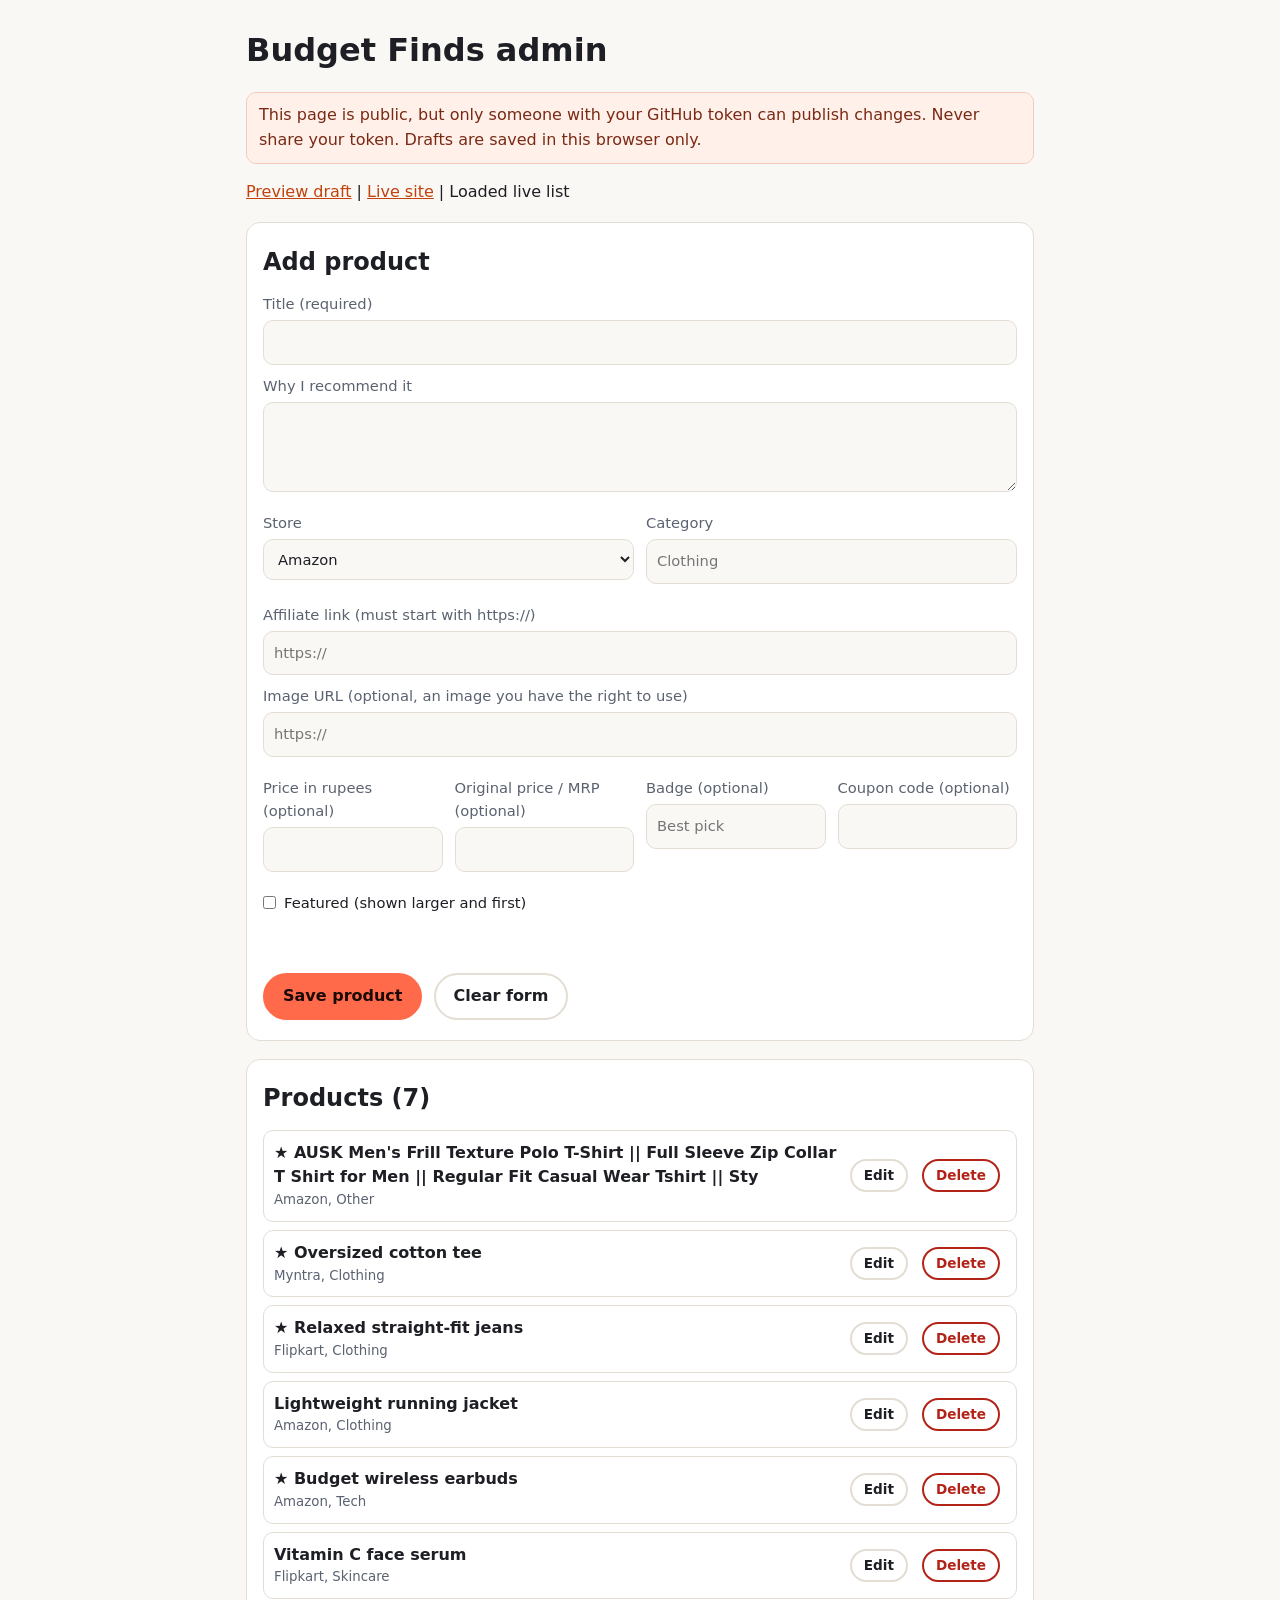
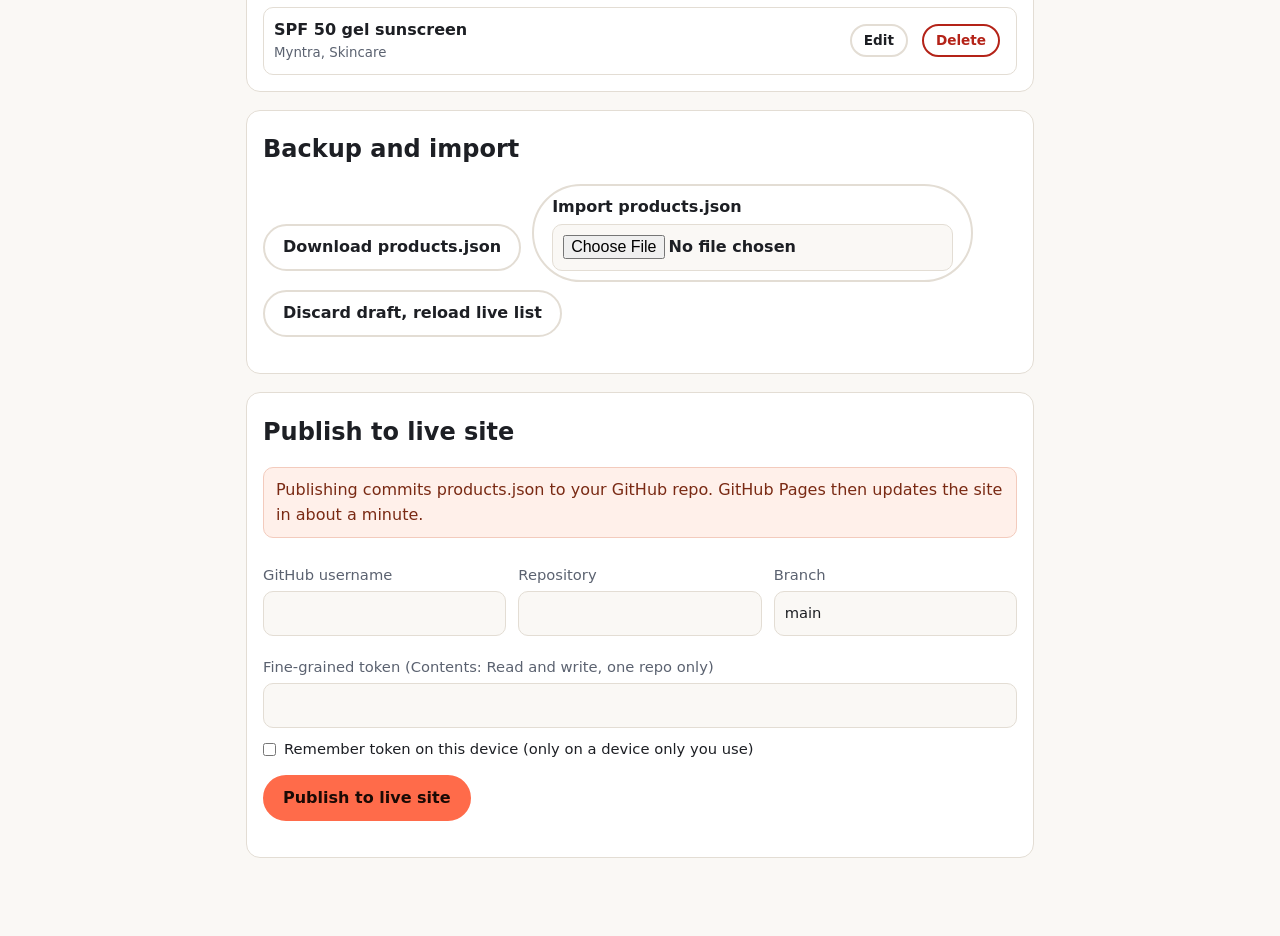
<file: admin.html>
<!DOCTYPE html>
<html lang="en">
<head>
<meta charset="utf-8">
<meta name="viewport" content="width=device-width, initial-scale=1">
<meta name="robots" content="noindex, nofollow">
<meta name="theme-color" content="#faf8f5">
<title>Admin | Budget Finds</title>
<link rel="stylesheet" href="admin.css">
</head>
<body>
<main class="wrap">
  <h1>Budget Finds admin</h1>
  <p class="warn">This page is public, but only someone with your GitHub token can publish changes. Never share your token. Drafts are saved in this browser only.</p>
  <p><a href="index.html?preview=1" target="_blank" rel="noopener">Preview draft</a> | <a href="index.html">Live site</a> | <span id="draftState" role="status">Loading</span></p>

  <section>
    <h2 id="formTitle">Add product</h2>
    <form id="pform" novalidate>
      <input type="hidden" id="f-id"><input type="hidden" id="f-created">
      <label>Title (required)<input id="f-title" maxlength="120"></label>
      <label>Why I recommend it<textarea id="f-desc" rows="3" maxlength="300"></textarea></label>
      <div class="row">
        <label>Store<select id="f-platform"><option>Amazon</option><option>Flipkart</option><option>Myntra</option><option>Meesho</option><option>Other</option></select></label>
        <label>Category<input id="f-category" list="cats" placeholder="Clothing"></label>
        <datalist id="cats"><option>Clothing</option><option>Tech</option><option>Skincare</option><option>Home &amp; Kitchen</option><option>Fitness</option></datalist>
      </div>
      <label>Affiliate link (must start with https://)<input id="f-url" type="url" placeholder="https://"></label>
      <label>Image URL (optional, an image you have the right to use)<input id="f-image" type="url" placeholder="https://"></label>
      <div class="row">
        <label>Price in rupees (optional)<input id="f-price" inputmode="decimal"></label>
        <label>Original price / MRP (optional)<input id="f-mrp" inputmode="decimal"></label>
        <label>Badge (optional)<input id="f-badge" maxlength="20" placeholder="Best pick"></label>
        <label>Coupon code (optional)<input id="f-coupon" maxlength="30"></label>
      </div>
      <label class="check"><input id="f-featured" type="checkbox"> Featured (shown larger and first)</label>
      <p id="formErr" class="err" role="alert"></p>
      <button class="btn" type="submit" id="saveBtn">Save product</button>
      <button class="btn ghost" type="button" id="clearBtn">Clear form</button>
    </form>
  </section>

  <section>
    <h2>Products (<span id="n">0</span>)</h2>
    <ul id="list" class="list"></ul>
  </section>

  <section>
    <h2>Backup and import</h2>
    <button class="btn ghost" type="button" id="dlBtn">Download products.json</button>
    <label class="btn ghost filebtn">Import products.json<input type="file" id="importFile" accept="application/json,.json" hidden></label>
    <button class="btn ghost" type="button" id="resetBtn">Discard draft, reload live list</button>
    <p id="toolMsg" role="status" class="ok"></p>
  </section>

  <section>
    <h2>Publish to live site</h2>
    <p class="warn">Publishing commits products.json to your GitHub repo. GitHub Pages then updates the site in about a minute.</p>
    <div class="row">
      <label>GitHub username<input id="gh-user" autocomplete="off"></label>
      <label>Repository<input id="gh-repo" autocomplete="off"></label>
      <label>Branch<input id="gh-branch" value="main" autocomplete="off"></label>
    </div>
    <label>Fine-grained token (Contents: Read and write, one repo only)<input id="gh-token" type="password" autocomplete="off"></label>
    <label class="check"><input id="gh-remember" type="checkbox"> Remember token on this device (only on a device only you use)</label>
    <button class="btn" type="button" id="pubBtn">Publish to live site</button>
    <p id="pubMsg" role="status"></p>
  </section>
</main>
<script src="admin.js"></script>
</body>
</html>
</file>
<file: admin.css>
:root{--bg:#faf8f5;--surface:#fff;--line:#e3ddd4;--text:#1d1f24;--muted:#5b6270;--accent:#ff6b4a;--ink:#1b0a05;color-scheme:light}
*{box-sizing:border-box}
body{margin:0;background:var(--bg);color:var(--text);font:16px/1.55 system-ui,-apple-system,"Segoe UI",Roboto,sans-serif}
.wrap{max-width:820px;margin:0 auto;padding:20px 16px 60px}
section{background:var(--surface);border:1px solid var(--line);border-radius:14px;padding:16px;margin:18px 0}
h1,h2{margin:.2em 0 .5em}
a{color:#ffb199}
label{display:block;margin:10px 0;font-size:.92rem;color:var(--muted)}
input,select,textarea{display:block;width:100%;margin-top:4px;background:var(--bg);color:var(--text);border:1px solid var(--line);border-radius:10px;padding:10px;font:inherit}
.row{display:grid;gap:12px;grid-template-columns:repeat(auto-fit,minmax(160px,1fr))}
.check{display:flex;align-items:center;gap:8px;color:var(--text)}
.check input{width:auto;margin:0}
:focus-visible{outline:3px solid #ffc4b6;outline-offset:2px}
.btn{display:inline-block;background:var(--accent);color:var(--ink);border:2px solid var(--accent);border-radius:999px;padding:9px 18px;font:inherit;font-weight:700;cursor:pointer;margin:4px 6px 4px 0}
.btn.ghost{background:transparent;color:var(--text);border-color:var(--line)}
.btn.small{padding:4px 12px;font-size:.85rem}
.btn.danger{border-color:#c0392b;color:#ff9a8d;background:transparent}
.warn{background:#2a1710;border:1px solid #4a2a1f;color:#ffd9cf;border-radius:10px;padding:10px 12px}
.err{color:#ff9a8d;min-height:1.4em}.ok{color:#6fe3a0}
.list{list-style:none;padding:0;margin:0;display:grid;gap:8px}
.list li{display:flex;gap:8px;align-items:center;flex-wrap:wrap;border:1px solid var(--line);border-radius:10px;padding:10px}
.list .t{flex:1 1 200px}.list small{color:var(--muted);display:block}
@media(prefers-reduced-motion:reduce){*{transition:none!important;animation:none!important}}

a{color:#c2410c}
:focus-visible{outline-color:#d9480f}
.warn{background:#fff0ea;border-color:#f3cbbd;color:#7a2a14}
.err{color:#b42318}.ok{color:#11703a}
.btn.danger{border-color:#b42318;color:#b42318}
</file>
